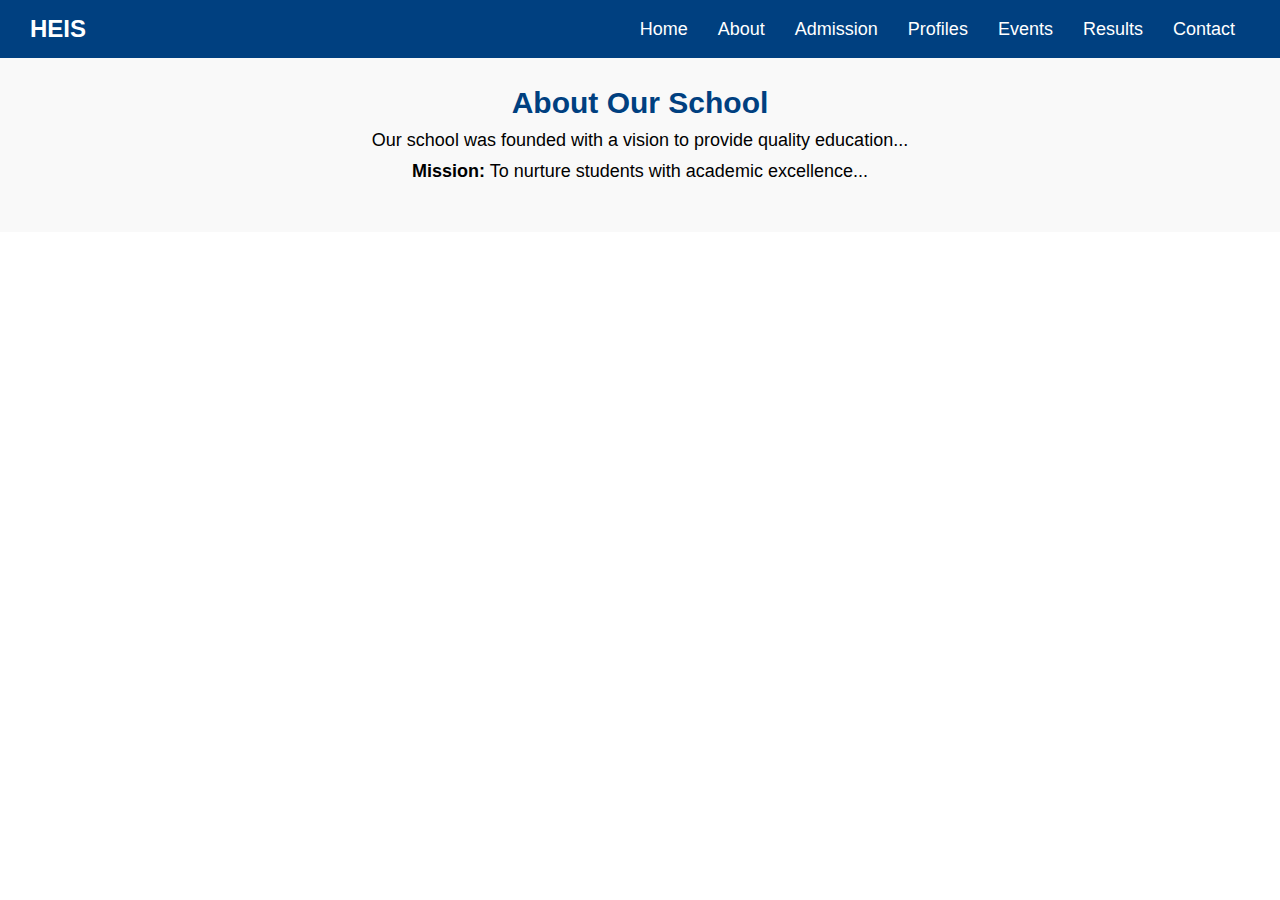
<file: about.html>
<!DOCTYPE html>
<html lang="en">
<head>
    <meta charset="UTF-8">
    <meta name="viewport" content="width=device-width, initial-scale=1.0">
    <title>About Us</title>
    <link rel="stylesheet" href="style.css">
</head>
<body>

    <!-- Navigation Menu -->
    <nav class="navbar">
        <div class="logo">HEIS</div>
        <ul class="nav-links">
            <li><a href="index.html">Home</a></li>
            <li><a href="about.html">About</a></li>
            <li><a href="admission.html">Admission</a></li>
            <li><a href="profiles.html">Profiles</a></li>
            <!--<li><a href="register.html">Register</a></li>-->
            <li><a href="events.html">Events</a></li>
            <li><a href="results.html">Results</a></li>
            <li><a href="contact.html">Contact</a></li>
        </ul>
        <div class="menu-toggle">&#9776;</div>
    </nav>
    <br><br>
    <!-- About Section -->
    <section class="about">
        <h2>About Our School</h2>
        <p>Our school was founded with a vision to provide quality education...</p>
        <p><strong>Mission:</strong> To nurture students with academic excellence...</p>
    </section>

    <script src="home.js"></script>
</body>
</html>
</file>
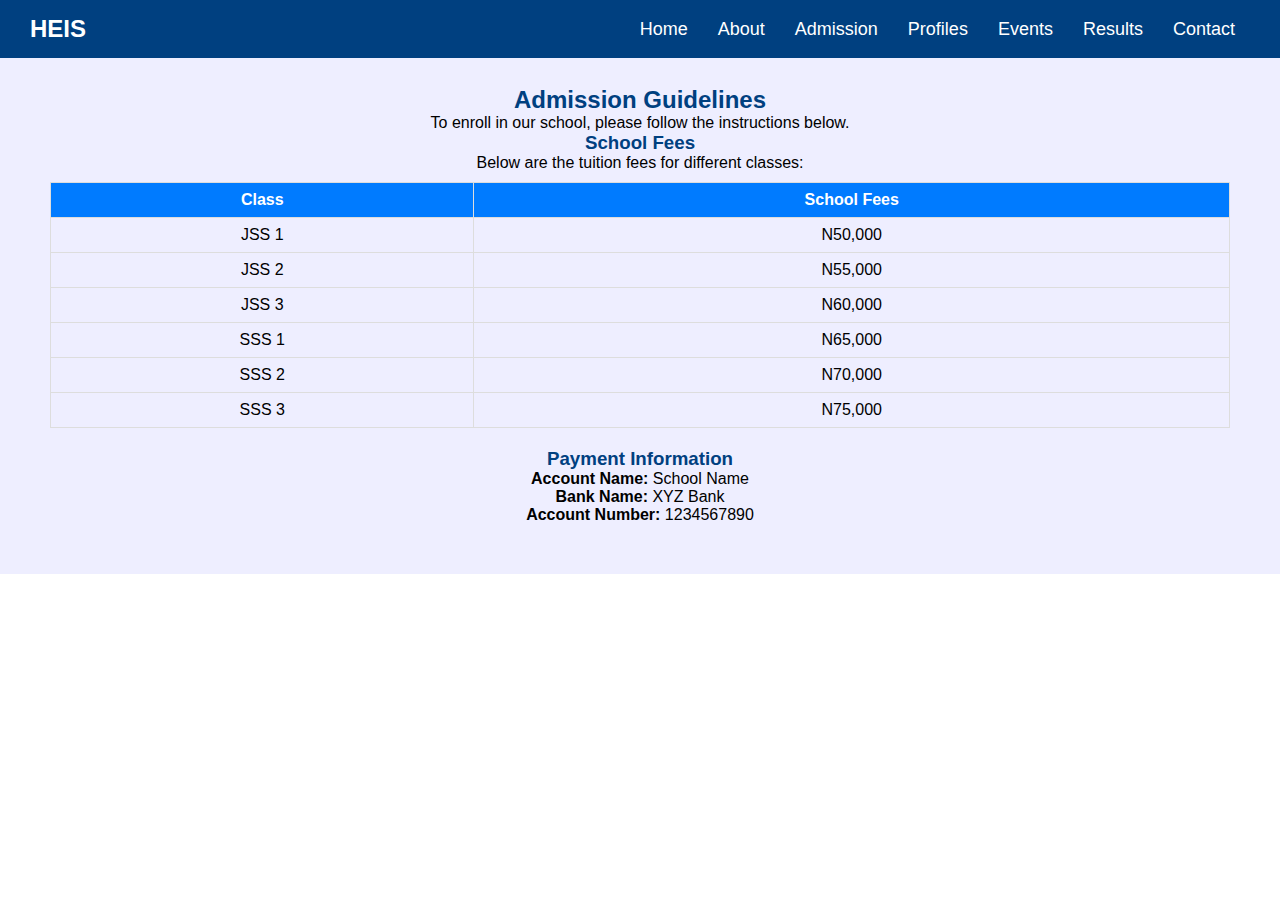
<file: admission.html>
<!DOCTYPE html>
<html lang="en">
<head>
    <meta charset="UTF-8">
    <meta name="viewport" content="width=device-width, initial-scale=1.0">
    <title>Admission</title>
    <link rel="stylesheet" href="style.css">
</head>
<body>

    <!-- Navigation Menu -->
    <nav class="navbar">
        <div class="logo">HEIS</div>
        <ul class="nav-links">
            <li><a href="index.html">Home</a></li>
            <li><a href="about.html">About</a></li>
            <li><a href="admission.html">Admission</a></li>
            <li><a href="profiles.html">Profiles</a></li>
            <!--<li><a href="register.html">Register</a></li>-->
            <li><a href="events.html">Events</a></li>
            <li><a href="results.html">Results</a></li>
            <li><a href="contact.html">Contact</a></li>
        </ul>
        <div class="menu-toggle">&#9776;</div>
    </nav>
    <br><br>
    <!-- Admission Section -->
    <section class="admission">
        <h2>Admission Guidelines</h2>
        <p>To enroll in our school, please follow the instructions below.</p>

        <h3>School Fees</h3>
        <p>Below are the tuition fees for different classes:</p>
        <table>
            <tr>
                <th>Class</th>
                <th>School Fees</th>
            </tr>
            <tr>
                <td>JSS 1</td>
                <td>N50,000</td>
            </tr>
            <tr>
                <td>JSS 2</td>
                <td>N55,000</td>
            </tr>
            <tr>
                <td>JSS 3</td>
                <td>N60,000</td>
            </tr>
            <tr>
                <td>SSS 1</td>
                <td>N65,000</td>
            </tr>
            <tr>
                <td>SSS 2</td>
                <td>N70,000</td>
            </tr>
            <tr>
                <td>SSS 3</td>
                <td>N75,000</td>
            </tr>
        </table>

        <h3>Payment Information</h3>
        <p><strong>Account Name:</strong> School Name</p>
        <p><strong>Bank Name:</strong> XYZ Bank</p>
        <p><strong>Account Number:</strong> 1234567890</p>
    </section>

    <script src="home.js"></script>
</body>
</html>
</file>
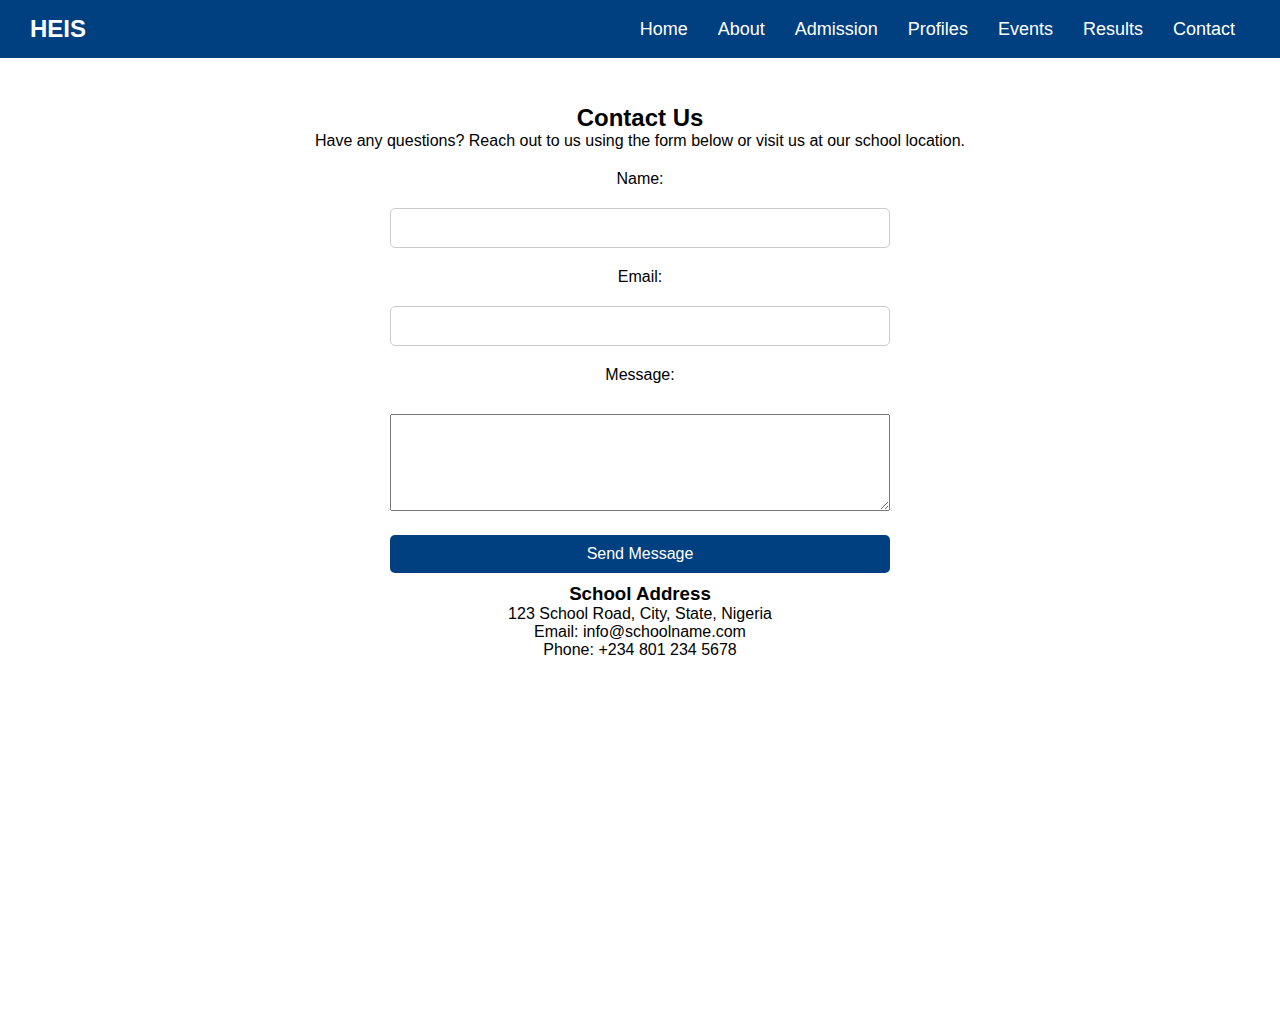
<file: contact.html>
<!DOCTYPE html>
<html lang="en">
<head>
    <meta charset="UTF-8">
    <meta name="viewport" content="width=device-width, initial-scale=1.0">
    <title>Contact Us</title>
    <link rel="stylesheet" href="style.css">
</head>
<body>

    <!-- Navigation Menu -->
    <nav class="navbar">
        <div class="logo">HEIS</div>
        <ul class="nav-links">
            <li><a href="index.html">Home</a></li>
            <li><a href="about.html">About</a></li>
            <li><a href="admission.html">Admission</a></li>
            <li><a href="profiles.html">Profiles</a></li>
            <!--<li><a href="register.html">Register</a></li>-->
            <li><a href="events.html">Events</a></li>
            <li><a href="results.html">Results</a></li>
            <li><a href="contact.html">Contact</a></li>
        </ul>
        <div class="menu-toggle">&#9776;</div>
    </nav>
    <br><br><br>
    <!-- Contact Section -->
    <section class="contact">
        <h2>Contact Us</h2>
        <p>Have any questions? Reach out to us using the form below or visit us at our school location.</p>

        <form id="contact-form" action="https://api.web3forms.com/submit" method="POST">
            <input type="hidden" name="access_key" value="d3c007d2-e27a-4566-be51-bda2a9728798">
            <label for="name">Name:</label>
            <input type="text" id="name" required>

            <label for="email">Email:</label>
            <input type="email" id="email" required>

            <label for="message">Message:</label>
            <textarea id="message" rows="5" required></textarea>

            <button type="submit">Send Message</button>
        </form>

        <h3>School Address</h3>
        <p>123 School Road, City, State, Nigeria</p>
        <p>Email: info@schoolname.com</p>
        <p>Phone: +234 801 234 5678</p>

        <!-- Google Map Embed -->
        <div class="map-container">
            <iframe 
                src="https://maps.google.com/maps?q=lagos,nigeria&t=&z=13&ie=UTF8&iwloc=&output=embed" 
                frameborder="0" allowfullscreen></iframe>
        </div>
    </section>

    <script src="home.js"></script>
</body>
</html>
</file>
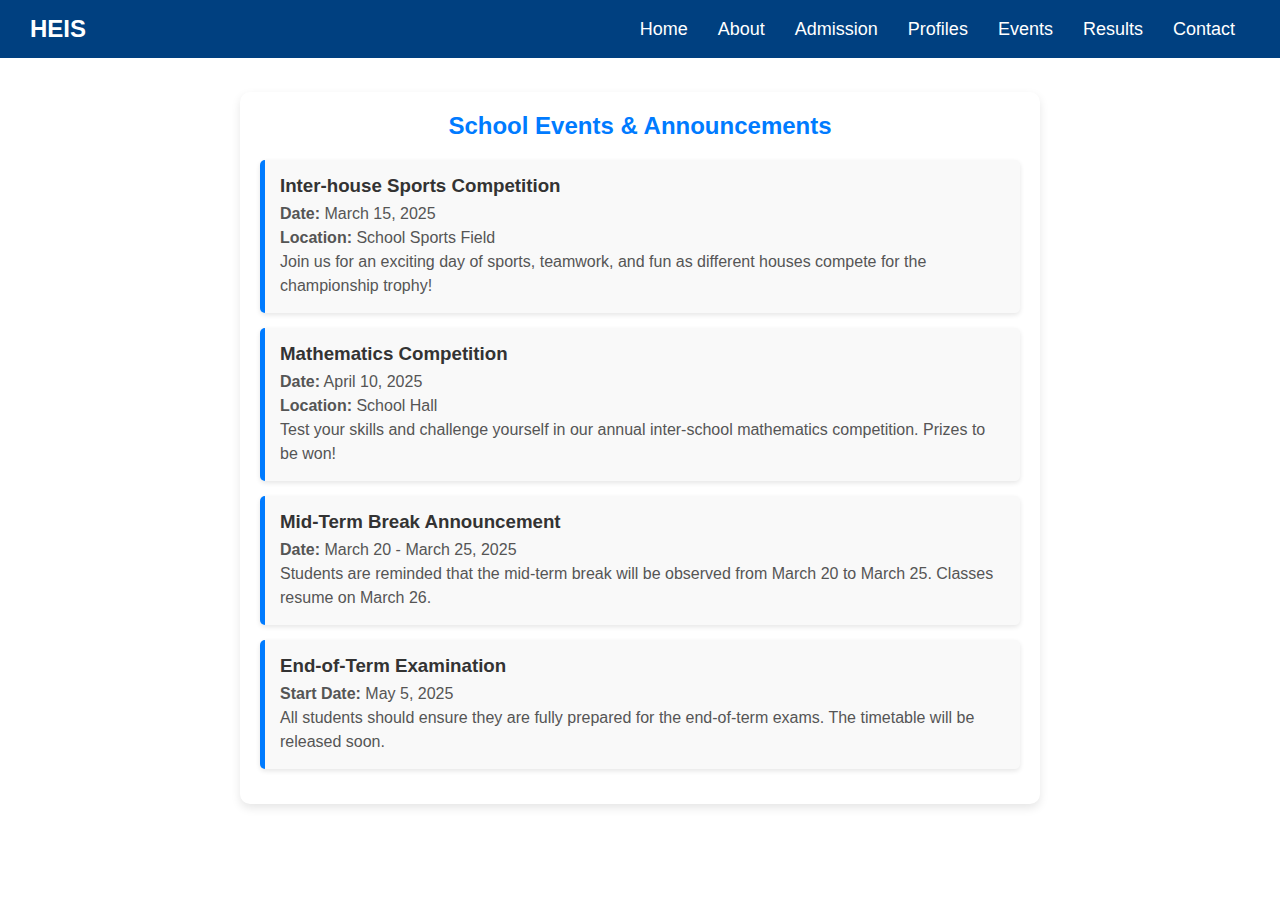
<file: events.html>
<!DOCTYPE html>
<html lang="en">
<head>
    <meta charset="UTF-8">
    <meta name="viewport" content="width=device-width, initial-scale=1.0">
    <title>Events & Announcements</title>
    <link rel="stylesheet" href="style.css">
</head>
<body>

    <!-- Navigation Menu -->
    <nav class="navbar">
        <div class="logo">HEIS</div>
        <ul class="nav-links">
            <li><a href="index.html">Home</a></li>
            <li><a href="about.html">About</a></li>
            <li><a href="admission.html">Admission</a></li>
            <li><a href="profiles.html">Profiles</a></li>
            <!--<li><a href="register.html">Register</a></li>-->
            <li><a href="events.html">Events</a></li>
            <li><a href="results.html">Results</a></li>
            <li><a href="contact.html">Contact</a></li>
        </ul>
        <div class="menu-toggle">&#9776;</div>
    </nav>
    <br><br><br><br>
    <!-- Events Section -->
    <section class="events-section">
        <h2>School Events & Announcements</h2>

        <div class="event">
            <h3>Inter-house Sports Competition</h3>
            <p><strong>Date:</strong> March 15, 2025</p>
            <p><strong>Location:</strong> School Sports Field</p>
            <p>Join us for an exciting day of sports, teamwork, and fun as different houses compete for the championship trophy!</p>
        </div>

        <div class="event">
            <h3>Mathematics Competition</h3>
            <p><strong>Date:</strong> April 10, 2025</p>
            <p><strong>Location:</strong> School Hall</p>
            <p>Test your skills and challenge yourself in our annual inter-school mathematics competition. Prizes to be won!</p>
        </div>

        <div class="announcement">
            <h3>Mid-Term Break Announcement</h3>
            <p><strong>Date:</strong> March 20 - March 25, 2025</p>
            <p>Students are reminded that the mid-term break will be observed from March 20 to March 25. Classes resume on March 26.</p>
        </div>

        <div class="announcement">
            <h3>End-of-Term Examination</h3>
            <p><strong>Start Date:</strong> May 5, 2025</p>
            <p>All students should ensure they are fully prepared for the end-of-term exams. The timetable will be released soon.</p>
        </div>

    </section>
    <script src="home.js"></script>
</body>
</html>
</file>
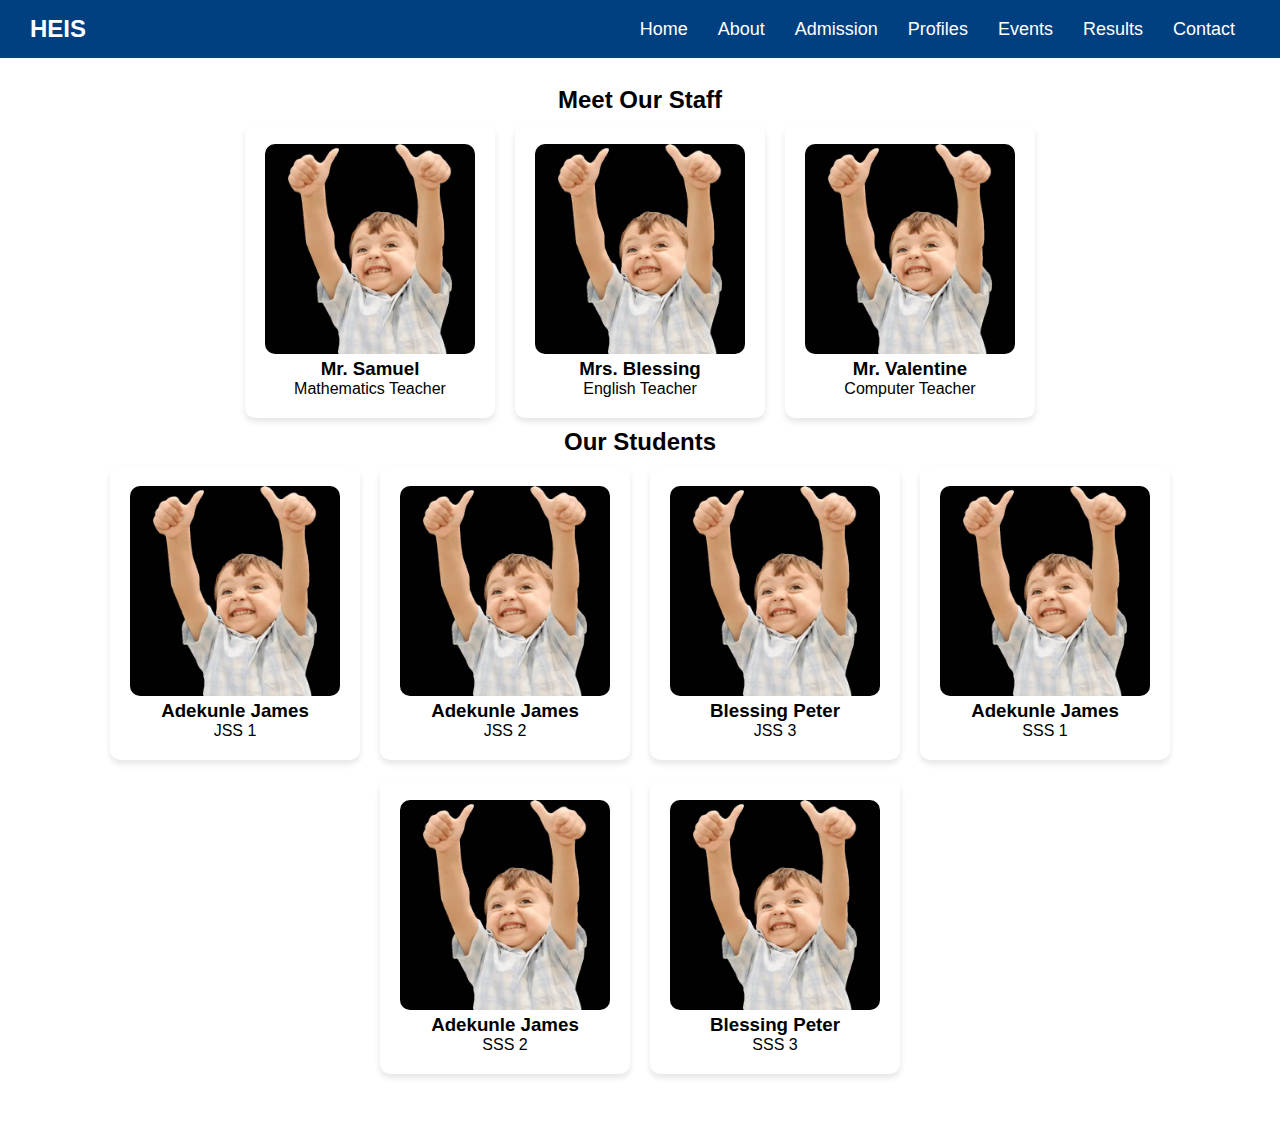
<file: profiles.html>
<!DOCTYPE html>
<html lang="en">
<head>
    <meta charset="UTF-8">
    <meta name="viewport" content="width=device-width, initial-scale=1.0">
    <title>Staff & Student Profiles</title>
    <link rel="stylesheet" href="style.css">
</head>
<body>

    <!-- Navigation Menu -->
    <nav class="navbar">
        <div class="logo">HEIS</div>
        <ul class="nav-links">
            <li><a href="index.html">Home</a></li>
            <li><a href="about.html">About</a></li>
            <li><a href="admission.html">Admission</a></li>
            <li><a href="profiles.html">Profiles</a></li>
            <!--<li><a href="register.html">Register</a></li>-->
            <li><a href="events.html">Events</a></li>
            <li><a href="results.html">Results</a></li>
            <li><a href="contact.html">Contact</a></li>
        </ul>
        <div class="menu-toggle">&#9776;</div>
    </nav>
    <br><br>
    <!-- Profiles Section -->
    <section class="profiles">
        <h2>Meet Our Staff</h2>
        <div class="profile-container">
            <div class="profile-card">
                <img src="student1.jpg" alt="Teacher 1">
                <h3>Mr. Samuel</h3>
                <p>Mathematics Teacher</p>
            </div>
            <div class="profile-card">
                <img src="student1.jpg" alt="Teacher 2">
                <h3>Mrs. Blessing</h3>
                <p>English Teacher</p>
            </div>
            <div class="profile-card">
                <img src="student1.jpg" alt="Teacher 1">
                <h3>Mr. Valentine</h3>
                <p>Computer Teacher</p>
            </div>
        </div>

        <h2>Our Students</h2>
        <div class="profile-container">
            <div class="profile-card">
                <img src="student1.jpg" alt="Student 1">
                <h3>Adekunle James</h3>
                <p>JSS 1</p>
            </div>
            <div class="profile-card">
                <img src="student1.jpg" alt="Student 1">
                <h3>Adekunle James</h3>
                <p>JSS 2</p>
            </div>
            <div class="profile-card">
                <img src="student1.jpg" alt="Student 2">
                <h3>Blessing Peter</h3>
                <p>JSS 3</p>
            </div>

            <div class="profile-card">
                <img src="student1.jpg" alt="Student 1">
                <h3>Adekunle James</h3>
                <p>SSS 1</p>
            </div>
            <div class="profile-card">
                <img src="student1.jpg" alt="Student 1">
                <h3>Adekunle James</h3>
                <p>SSS 2</p>
            </div>
            <div class="profile-card">
                <img src="student1.jpg" alt="Student 2">
                <h3>Blessing Peter</h3>
                <p>SSS 3</p>
            </div>
        </div>
    </section>

    <script src="home.js"></script>
</body>
</html>
</file>
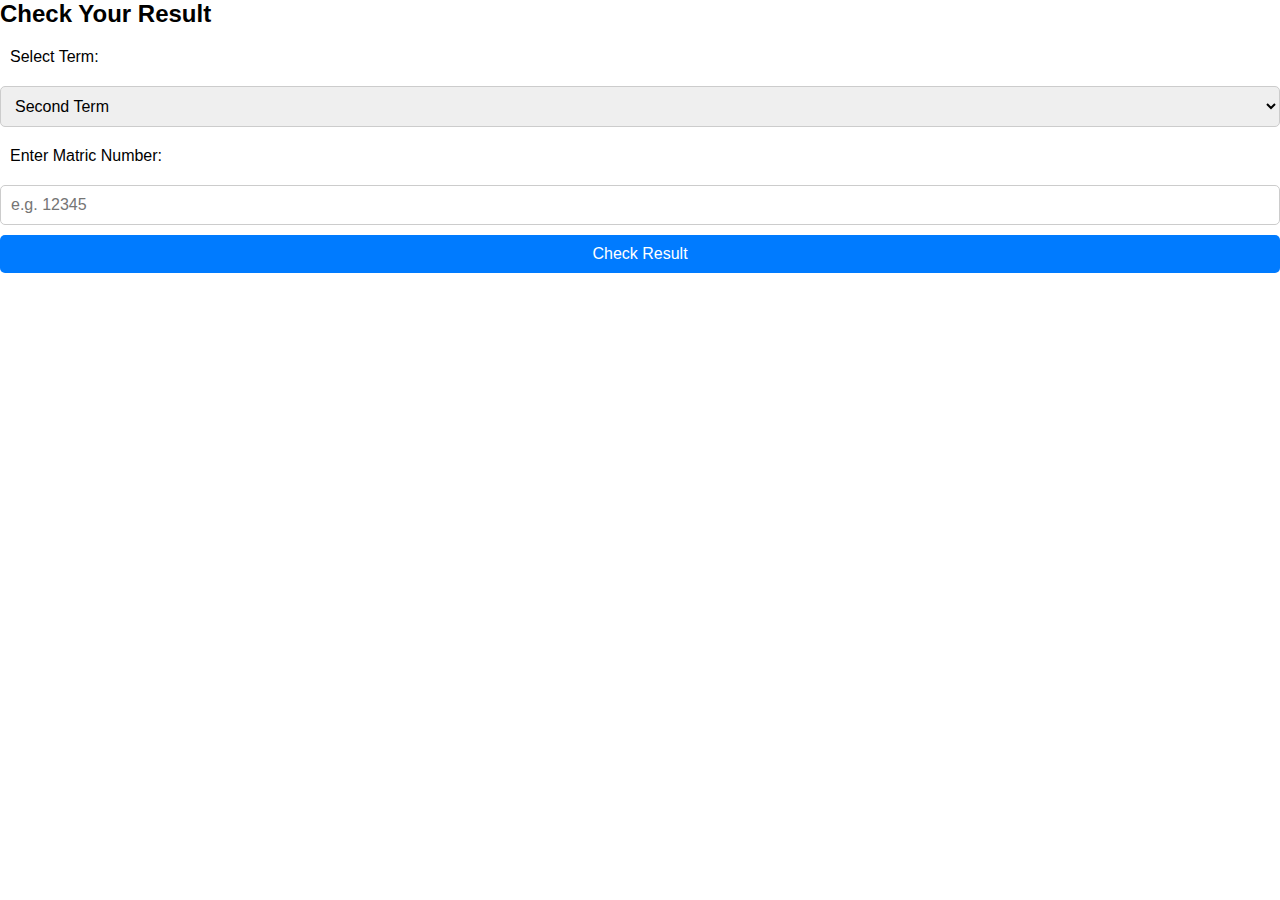
<file: results.html>
<!DOCTYPE html>
<html lang="en">
<head>
    <meta charset="UTF-8">
    <meta name="viewport" content="width=device-width, initial-scale=1.0">
    <title>Check Results</title>
    <link rel="stylesheet" href="style.css">
</head>
<body>

    <section class="results">
        <h2>Check Your Result</h2>
        <label for="term">Select Term:</label>
        <select id="term">
            <option value="second-term">Second Term</option>
            <!--
                <option value="second">Second Term</option>
                <option value="third">Third Term</option>
            -->
        </select>

        <label for="matric">Enter Matric Number:</label>
        <input type="text" id="matric" placeholder="e.g. 12345">
        <button id="check-result">Check Result</button>

        <div id="result-output">
            <h3>Result for <span id="selected-term"></span></h3><br>
            <p><strong>Student Name:</strong> <span id="student-name"></span></p><br>
            <p><strong>Class:</strong> <span id="student-class"></span></p><br>
            <p><strong>Admission No:</strong> <span id="student-admission"></span></p><br>
            <p><strong>Session:</strong> <span id="session"></span></p><br>
            <p><strong>Final Position:</strong> <span id="position"></span></p><br>
            <p><strong>Final Grade:</strong> <span id="grade"></span></p><br>

            <h4>Subjects</h4>
            <table>
                <tr>
                    <th>Subject</th>
                    <th>1st CA</th>
                    <th>2nd CA</th>
                    <th>Exam</th>
                    <th>Total</th>
                    <th>Grade</th>
                </tr>
                <tbody id="subjects-list"></tbody>
            </table>

            <h4>Comments</h4><br>
            <p><strong>Teacher:</strong> <span id="teacher-comment"></span></p><br>
            <p><strong>VP:</strong> <span id="vp-comment"></span></p><br>
            <p><strong>Principal:</strong> <span id="principal-comment"></span></p>

            <button id="download-result">Download</button>
            <button id="print-result">Print</button>
        </div>
    </section>

    <script src="script.js"></script>

</body>
</html>
</file>
<file: style.css>
/* Reset default styles */
* {
    margin: 0;
    padding: 0;
    box-sizing: border-box;
    font-family: Arial, sans-serif;
}

/* Navigation Bar */
.navbar {
    display: flex;
    justify-content: space-between;
    align-items: center;
    background: #004080;
    padding: 15px 30px;
    position: fixed;
    width: 100%;
    top: 0;
    left: 0;
    z-index: 1000;
}

.navbar .logo {
    font-size: 24px;
    color: white;
    font-weight: bold;
}

.nav-links {
    list-style: none;
    display: flex;
}

.nav-links li {
    margin: 0 15px;
}

.nav-links a {
    color: white;
    text-decoration: none;
    font-size: 18px;
}

.nav-links a:hover {
    color: #FFD700;
}

/* Mobile Menu */
.menu-toggle {
    display: none;
    font-size: 30px;
    color: white;
    cursor: pointer;
}

/* Home Section */
.home {
    height: 100vh;
    display: flex;
    justify-content: center;
    align-items: center;
    text-align: center;
    background: url('image1.jpg') no-repeat center center/cover;
    position: relative;
    color: white;
}

.overlay {
    position: absolute;
    top: 0;
    left: 0;
    width: 100%;
    height: 100%;
    background: rgba(0, 0, 0, 0.6);
}

h1 {
    position: relative;
    font-size: 40px;
}

/* Responsive */
@media (max-width: 768px) {
    .nav-links {
        display: none;
        flex-direction: column;
        position: absolute;
        top: 60px;
        left: 0;
        background: #004080;
        width: 100%;
        text-align: center;
    }

    .nav-links li {
        padding: 10px 0;
    }

    .menu-toggle {
        display: block;
    }

    .nav-links.show {
        display: flex;
    }
}



/* About Section */
.about {
    padding: 50px;
    background: #f9f9f9;
    text-align: center;
}

.about h2 {
    font-size: 30px;
    color: #004080;
}

.about p {
    font-size: 18px;
    margin-top: 10px;
}

/* Admission Section */
.admission {
    padding: 50px;
    text-align: center;
    background: #eef;
}

.admission h2, .admission h3 {
    color: #004080;
}

table {
    width: 50%;
    margin: 20px auto;
    border-collapse: collapse;
}

th, td {
    padding: 10px;
    border: 1px solid #004080;
    text-align: center;
}

th {
    background: #004080;
    color: white;
}



/* Profiles Section */
.profiles {
    padding: 50px;
    text-align: center;
}

.profile-container {
    display: flex;
    justify-content: center;
    flex-wrap: wrap;
}

.profile-card {
    background: white;
    border-radius: 10px;
    padding: 20px;
    margin: 10px;
    text-align: center;
    width: 250px;
    box-shadow: 0px 4px 6px rgba(0, 0, 0, 0.1);
}

.profile-card img {
    width: 100%;
    border-radius: 10px;
}

/* Register Section */
.register {
    padding: 50px;
    text-align: center;
}

.register input, .register select {
    display: block;
    width: 80%;
    margin: 10px auto;
    padding: 10px;
}

.register button {
    padding: 10px 20px;
    background: #004080;
    color: white;
    border: none;
    cursor: pointer;
}


.contact {
    padding: 50px;
    text-align: center;
}

.contact form {
    max-width: 500px;
    margin: auto;
}

.contact input, .contact textarea {
    width: 100%;
    padding: 10px;
    margin: 10px 0;
}

.contact button {
    background: #004080;
    color: white;
    padding: 10px;
    border: none;
    cursor: pointer;
}

.map-container {
    margin-top: 20px;
}

.map-container iframe {
    width: 100%;
    height: 300px;
}








/* Results Page Styling */
.results-section {
    max-width: 900px;
    margin: 20px auto;
    padding: 20px;
    background: white;
    border-radius: 10px;
    box-shadow: 0 4px 10px rgba(0, 0, 0, 0.1);
    text-align: center;
}

.results-section h2 {
    color: #007bff;
    margin-bottom: 20px;
}

/* Input Box */
.input-box {
    background: #f9f9f9;
    padding: 15px;
    border-radius: 8px;
    box-shadow: 0 2px 5px rgba(0, 0, 0, 0.1);
    margin-bottom: 20px;
}

label, select, input, button {
    display: block;
    width: 100%;
    margin: 10px 0;
    padding: 10px;
    font-size: 16px;
    border-radius: 5px;
}

select, input {
    border: 1px solid #ccc;
}

button {
    background-color: #007bff;
    color: white;
    border: none;
    cursor: pointer;
}

button:hover {
    background-color: #0056b3;
}

/* Result Output */
#result-output {
    display: none;
    padding: 20px;
    border: 2px solid #ddd;
    border-radius: 8px;
    background: #fff;
    box-shadow: 0 3px 8px rgba(0, 0, 0, 0.1);
    margin-top: 20px;
}

.result-header {
    display: flex;
    align-items: center;
    justify-content: space-between;
}

#school-logo {
    width: 60px;
    height: 60px;
}

.student-details {
    display: flex;
    flex-wrap: wrap;
    justify-content: space-between;
    background: #f5f5f5;
    padding: 10px;
    border-radius: 5px;
}

.student-details p {
    width: 48%;
    text-align: left;
}

/* Table */
table {
    width: 100%;
    border-collapse: collapse;
    margin-top: 10px;
}

th, td {
    border: 1px solid #ddd;
    padding: 8px;
    text-align: center;
}

th {
    background-color: #007bff;
    color: white;
}

/* Buttons */
.buttons {
    display: flex;
    justify-content: center;
    margin-top: 20px;
}

.buttons button {
    margin: 5px;
    padding: 10px 20px;
}

/* Responsive */
@media (max-width: 768px) {
    .results-section {
        padding: 15px;
    }

    .student-details p {
        width: 100%;
        text-align: center;
    }
}


/* Events and Announcements Section */
.events-section {
    max-width: 800px;
    margin: 20px auto;
    padding: 20px;
    background: white;
    border-radius: 10px;
    box-shadow: 0 4px 10px rgba(0, 0, 0, 0.1);
}

.events-section h2 {
    text-align: center;
    color: #007bff;
    margin-bottom: 20px;
}

.event, .announcement {
    padding: 15px;
    margin: 15px 0;
    border-left: 5px solid #007bff;
    background: #f9f9f9;
    border-radius: 5px;
    box-shadow: 0 2px 5px rgba(0, 0, 0, 0.1);
}

.event h3, .announcement h3 {
    color: #333;
    margin-bottom: 5px;
}

.event p, .announcement p {
    color: #555;
    font-size: 16px;
    line-height: 1.5;
}

@media (max-width: 768px) {
    .events-section {
        padding: 15px;
    }

    .event, .announcement {
        padding: 10px;
    }
}
</file>
